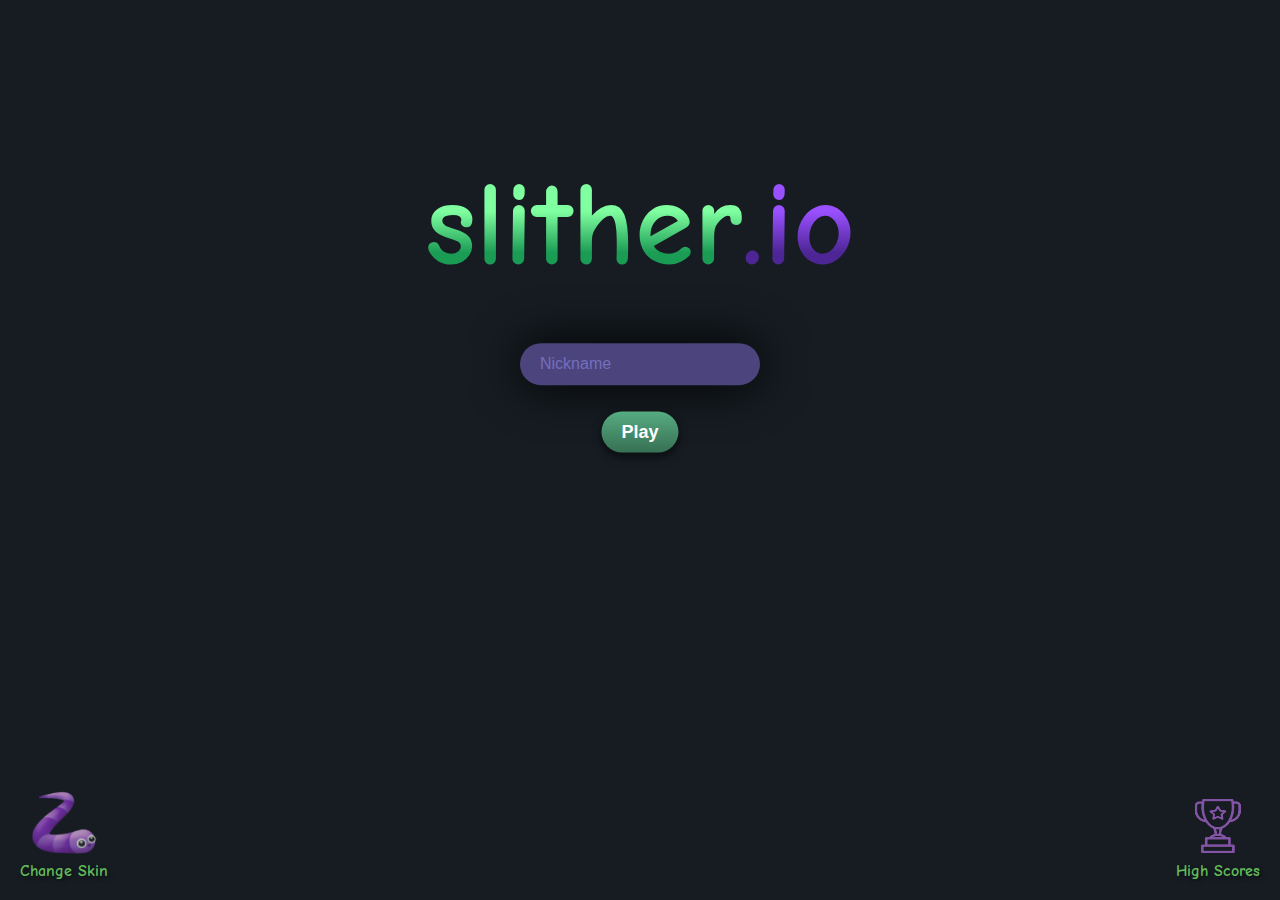
<file: index.html>
<!-- Landing Page -->
<!doctype html>
<html>

<head>
  <meta charset="utf-8">
  <title>slither.io</title>
  <meta name="description" content="">
  <meta name="viewport" content="width=device-width, initial-scale=1">
  <link rel="stylesheet" href="css/index-style.css">
  <link href="https://fonts.googleapis.com/css2?family=Comic+Neue&display=swap" rel="stylesheet">
  <link href="https://fonts.googleapis.com/css2?family=Comic+Neue:wght@700&display=swap" rel="stylesheet">

</head>

<body>
  <h1><span class="slither">slither</span><span class="io">.io</span></h1>
  <input class="nickname" type="text" id="username" placeholder="Nickname">
  <button class="play-button">Play</button>

  <div class="changeSkin">
    <img src="./img/change_skin.png">
    <label>Change Skin</label>
  </div>

  <div class="highScore">
    <img src="./img/high_score.png">
    <label>High Scores</label>
  </div>

  <script type="module" src="js/main.js"></script>
</body>

</html>
</file>
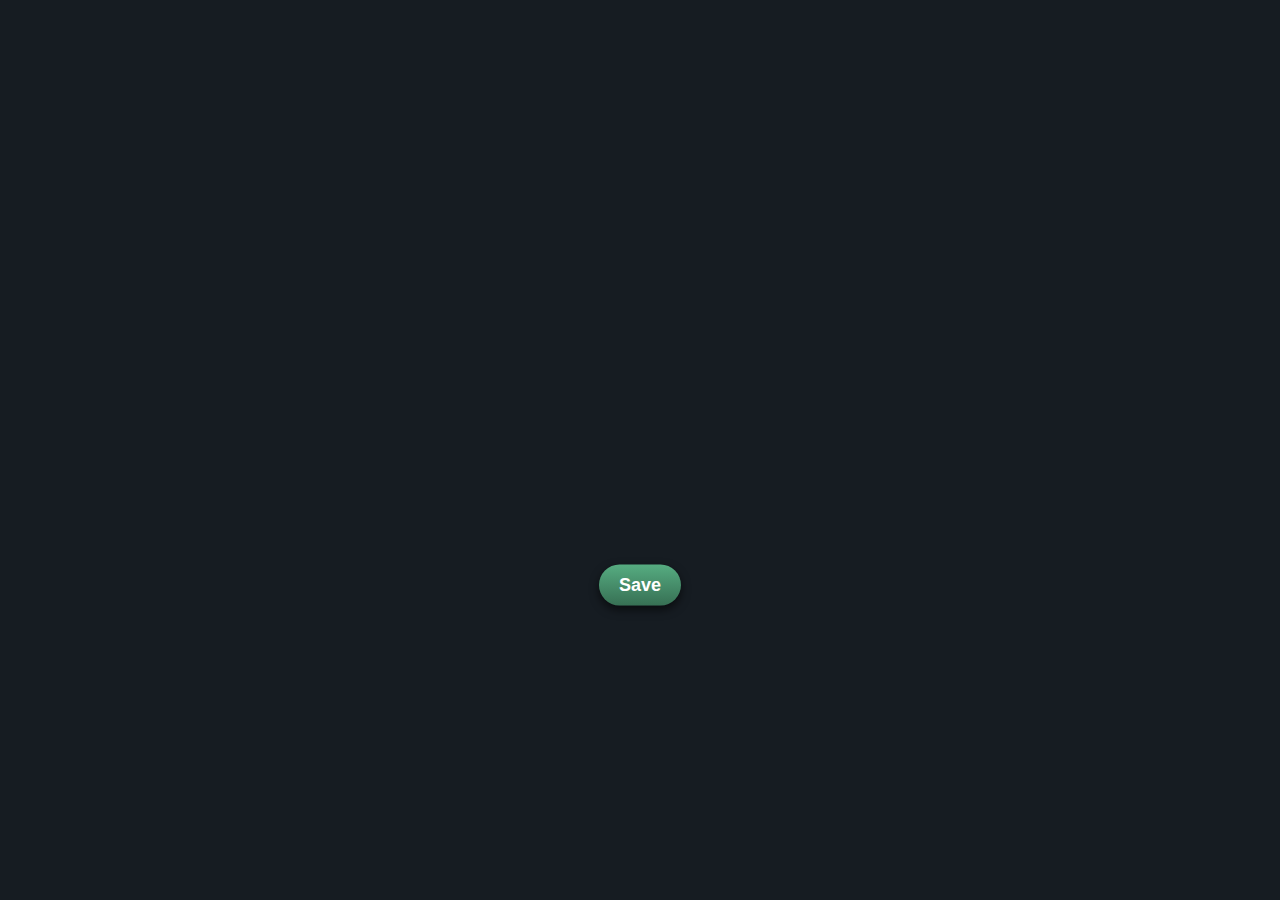
<file: change-skin.html>
<!-- Change Skin Page -->
<!doctype html>
<html>

<head>
  <meta charset="utf-8">
  <title>slither.io</title>
  <meta name="description" content="">
  <meta name="viewport" content="width=device-width, initial-scale=1">
  <link rel="stylesheet" href="css/change-skin-style.css">
  <link href="https://fonts.googleapis.com/css2?family=Comic+Neue&display=swap" rel="stylesheet">
  <link href="https://fonts.googleapis.com/css2?family=Comic+Neue:wght@700&display=swap" rel="stylesheet">

</head>

<body>
  <button class="save-button">Save</button>
    

  <script type="module" src="js/main.js"></script>
</body>

</html>
</file>
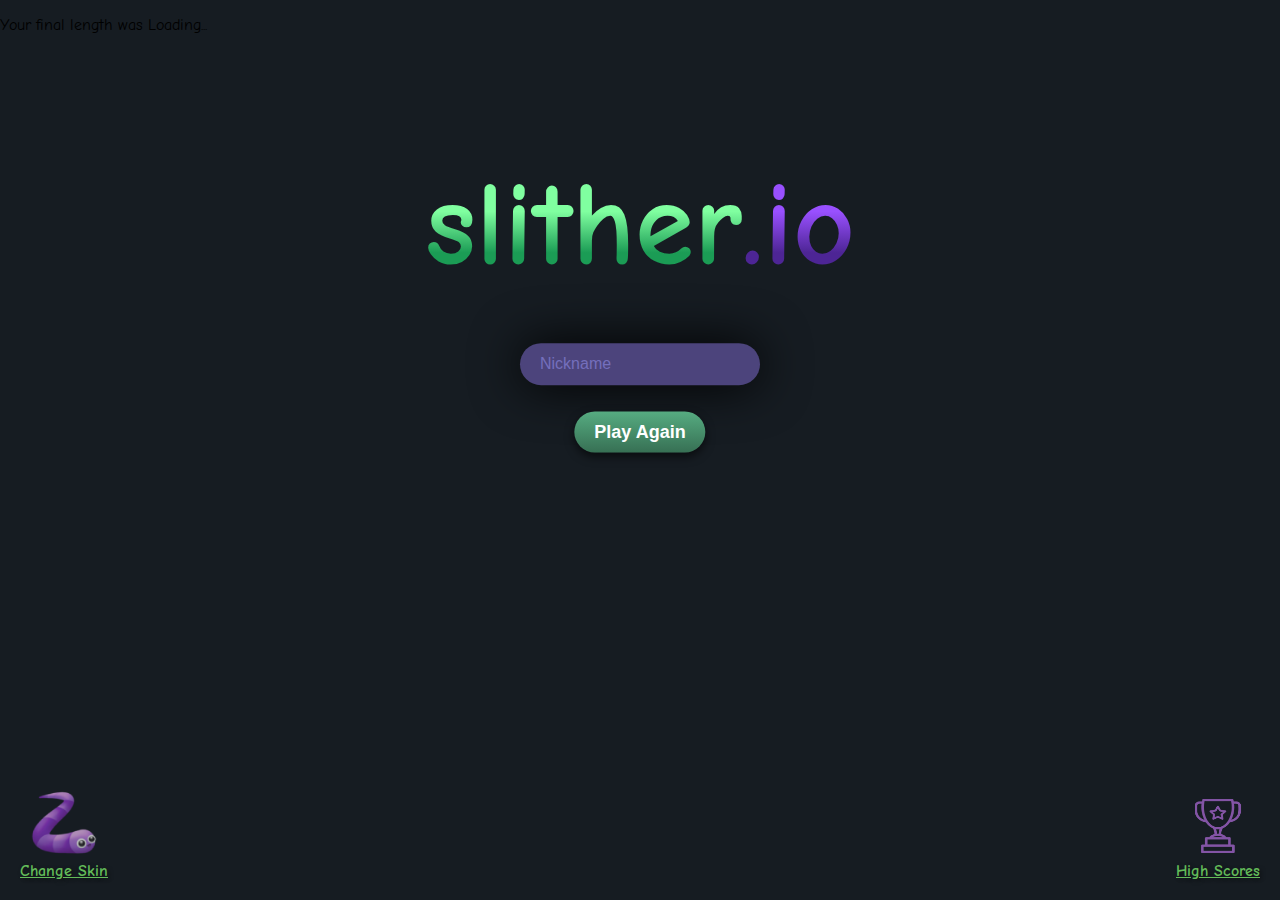
<file: end-game.html>
<!-- Game Over Page -->
<!doctype html>
<html>

<head>
  <meta charset="utf-8">
  <title>slither.io</title>
  <meta name="description" content="">
  <meta name="viewport" content="width=device-width, initial-scale=1">
  <link rel="stylesheet" href="css/index-style.css">
  <link href="https://fonts.googleapis.com/css2?family=Comic+Neue&display=swap" rel="stylesheet">
  <link href="https://fonts.googleapis.com/css2?family=Comic+Neue:wght@700&display=swap" rel="stylesheet">
  <html lang="en"></html>

</head>

<body>
  <h1><span class="slither">slither</span><span class="io">.io</span></h1>
  <p>Your final length was <span class="final-score">Loading...</span></p>
  <input class="nickname" type="text" id="username" placeholder="Nickname">
  <a href="gameplay.html">
    <button class="play-button">Play Again</button>
  </a>

  <a class="changeSkin" href="change-skin.html">
    <img src="./img/change_skin.png" alt="snake symbol">
    <label>Change Skin</label>
  </a>

  <a class="highScore" href="high-scores.html">
    <img src="./img/high_score.png" alt="trophy symbol">
    <label>High Scores</label>
  </a>

  <script type="module" src="js/main.js"></script>
</body>

</html>
</file>
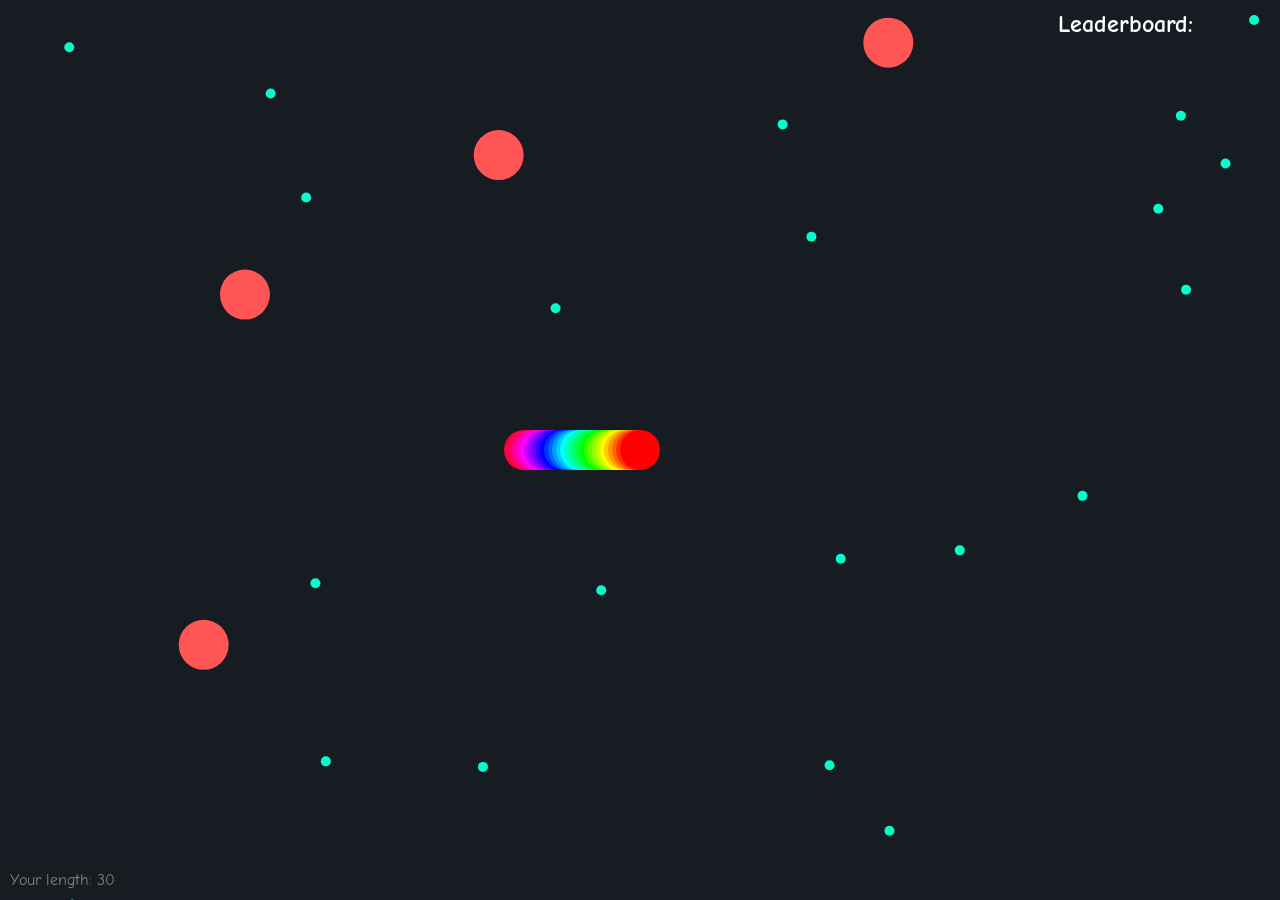
<file: gameplay.html>
<!-- Gameplay Page -->
<!doctype html>
<html>

<head>
  <meta charset="utf-8">
  <title>slither.io</title>
  <meta name="description" content="">
  <meta name="viewport" content="width=device-width, initial-scale=1">
  <link rel="stylesheet" href="css/gameplay.css">
  <link href="https://fonts.googleapis.com/css2?family=Comic+Neue&display=swap" rel="stylesheet">
  <link href="https://fonts.googleapis.com/css2?family=Comic+Neue:wght@700&display=swap" rel="stylesheet">
  <html lang="en"></html>

</head>

<body>
  <div class="leaderboard">
    <h2>Leaderboard:</h2>
    <ol id="leaderboard-list">
        <!-- Scores will be added here -->
    </ol>
  </div>

  <div class="personal-stats">
    <div class="length-text" id="length-text"">Your length: 22</div>
  </div>

  <canvas id="gameCanvas"></canvas>
  <script src="js/gameplay.js"></script>
</body>

</html>
</file>
<file: css/index-style.css>
body {
  background: #161c22;
  margin: 0;
  font-family: 'Comic Neue', sans-serif;
}

h1 {
  /* Positioning */
  position: absolute;
  top: 10%;
  left: 50%;
  transform: translate(-50%, -10%);

  /* Styling */
  font-size: 120px;
  font-weight: bold;
}

.slither {
  background-image: linear-gradient(to top, #1b9c55 30%, #80ffa0 60%, #80ffa0 60%);
  -webkit-background-clip: text;
  color: transparent;
  padding-right: 0.5px;
}

.io {
  background-image: linear-gradient(to top, #4d2595 30%, #9950ff 60%, #9950ff 60%);
  -webkit-background-clip: text;
  color: transparent;
}

.nickname {
  /* Positioning */
  position: absolute;
  top: 40%;
  left: 50%;
  transform: translate(-50%, -40%);

  /* Styling */
  background: #4c447c;
  border: none;
  color: white;
  border-radius: 30px;
  padding: 12px 20px;
  width: 200px;
  font-size: 16px;
  cursor: text;
  box-shadow: 0 0 50px black;
}

.nickname::placeholder {
  color: #746fbc;
}

.play-button { 
  /* Positioning */
  position: absolute;
  top: 48%;
  left: 50%;
  transform: translate(-50%, -50%);

  /* Styling */
  background: linear-gradient(to bottom, #56ac81, #377054);
  border: none;
  color: white;
  font-weight: bold;
  border-radius: 30px;
  padding: 10px 20px;
  font-size: 18px;
  cursor: pointer;
  box-shadow: 0 4px 10px rgba(0,0,0,0.6);
}

.play-button:hover {
  background: linear-gradient(to bottom, #75ffd6, #4bb089);
}

.changeSkin, .highScore {
  position: absolute;
  display: flex;
  flex-direction: column;
  align-items: center;
  bottom: 20px;
  color: #63bb59;
  cursor: pointer;
  font-weight: bold;
  text-shadow: 2px 2px 4px rgba(0, 0, 0, 0.5);
}

.highScore{
  right: 20px;
  gap: 3px;
}

.changeSkin {
  left: 20px;
  gap: 5px;
}

.changeSkin img {
  width: 70px;
}

.highScore img {
  width: 70px;
  height: 65px;
}
</file>
<file: css/change-skin-style.css>
body {
    background: #161c22;
  }

.save-button { 
    /* Positioning */
    position: absolute;
    top: 65%;
    left: 50%;
    transform: translate(-50%, -50%);
  
    /* Styling */
    background: linear-gradient(to bottom, #56ac81, #377054);
    border: none;
    color: white;
    font-weight: bold;
    border-radius: 30px;
    padding: 10px 20px;
    font-size: 18px;
    cursor: pointer;
    box-shadow: 0 4px 10px rgba(0,0,0,0.6);
  }
  
  .save-button:hover {
    background: linear-gradient(to bottom, #75ffd6, #4bb089);
  }
</file>
<file: css/gameplay.css>
html, body {
    margin: 0;
    padding: 0;
    overflow: hidden;
  }

canvas {
    display: block;
}
body {
    background: #161c22;
    color: white;
    font-family: 'Comic Neue', sans-serif;
}

.leaderboard {
    position: absolute;
    right: 20px;
    width: 250px;
    padding: 10px;
  }

.leaderboard h2 {
    font-size: 24px;
    margin: 0 0 10px;
    text-align: center;
}

.leaderboard ol {
    list-style: none;
    padding: 0;
    margin: 0;
}

.leaderboard li {
    display: flex;
    justify-content: space-between;
    align-items: center;
    font-size: 12px;
    padding: 2px 0;
}

.rank {
    width: 20px;
    text-align: left;
}

.name {
    flex: 1;
    text-align: left;
    padding-left: 5px;
    padding-right: 5px;
    overflow: hidden;
    text-overflow: ellipsis;
}

.score {
    text-align: right;
    min-width: 50px;
}

.personal-stats {
    position: absolute;
    bottom: 5px;
    left: 10px;
    color: grey;
    text-align: left;
}

.personal-stats, .length-text {
    font-size: 16px;
    padding-bottom: 3px;
}

.personal-stats, .rank-text {
    font-size: 12px;
}
</file>
